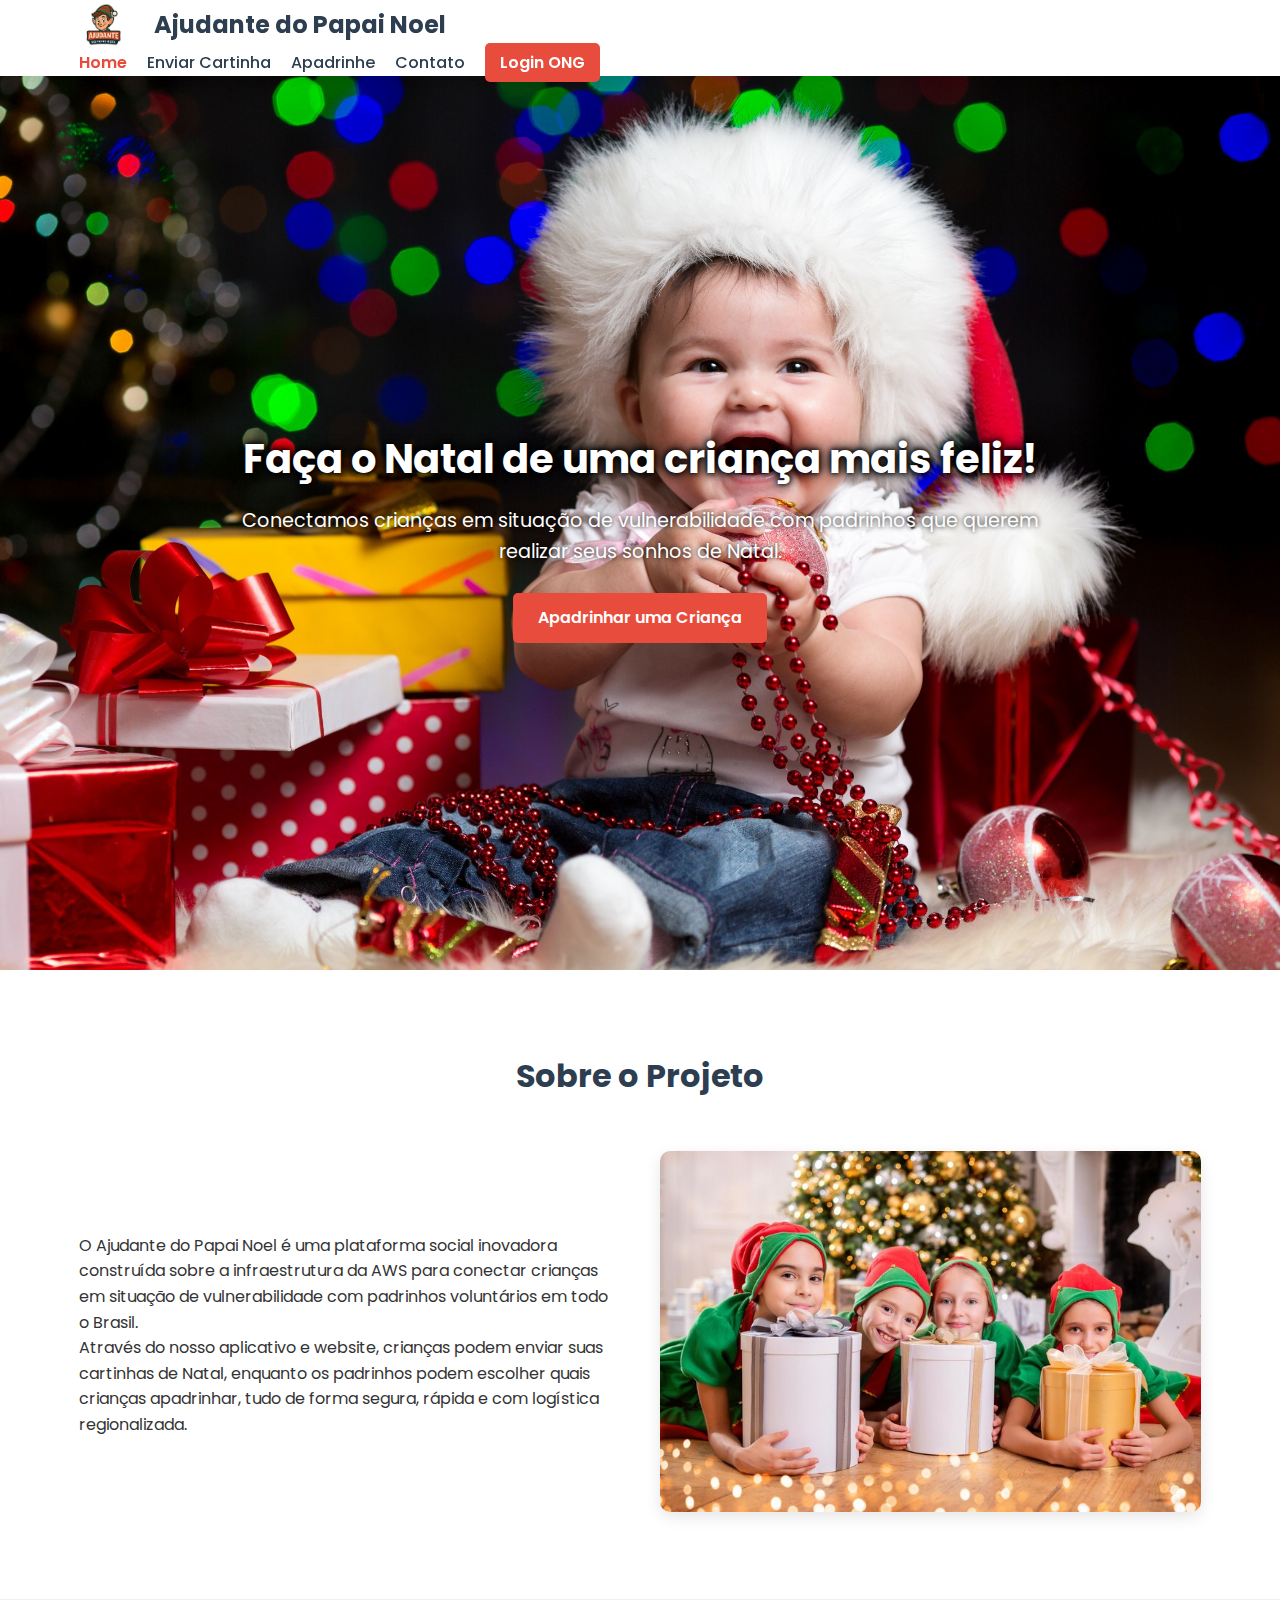
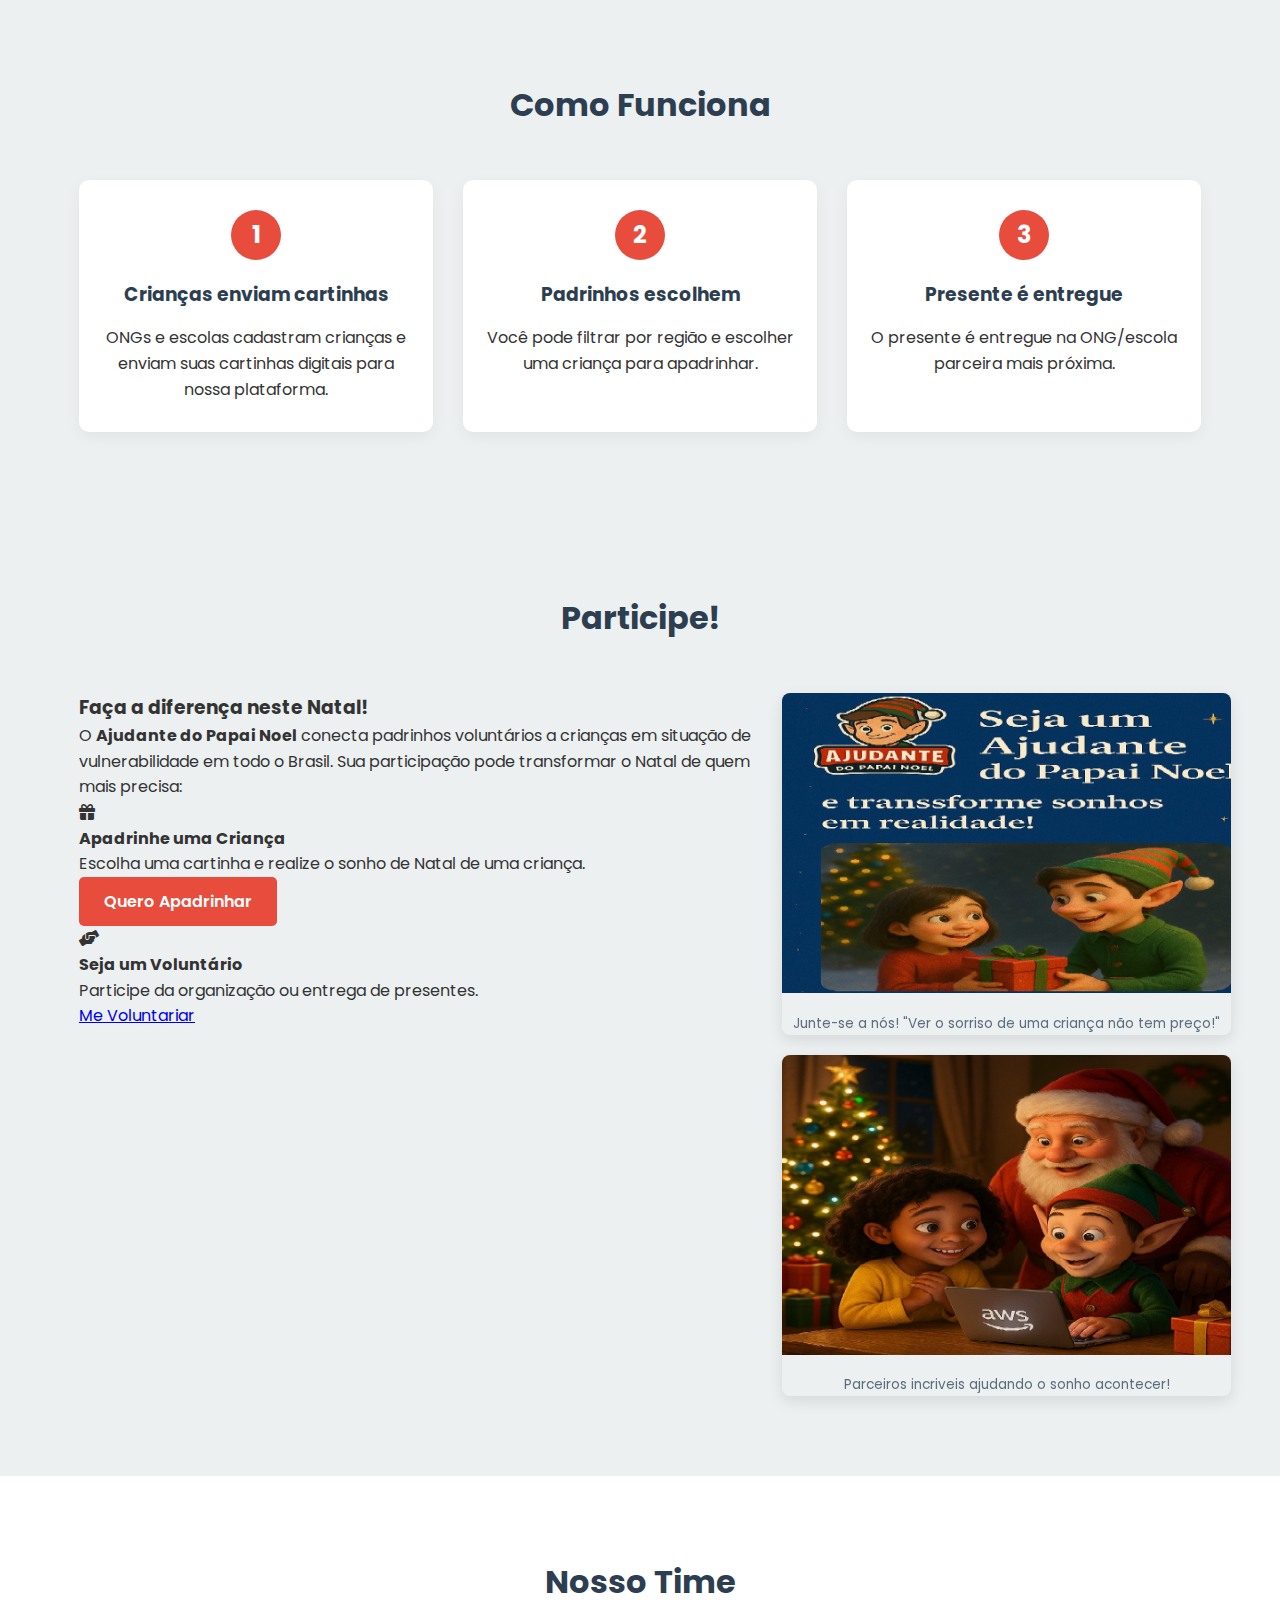
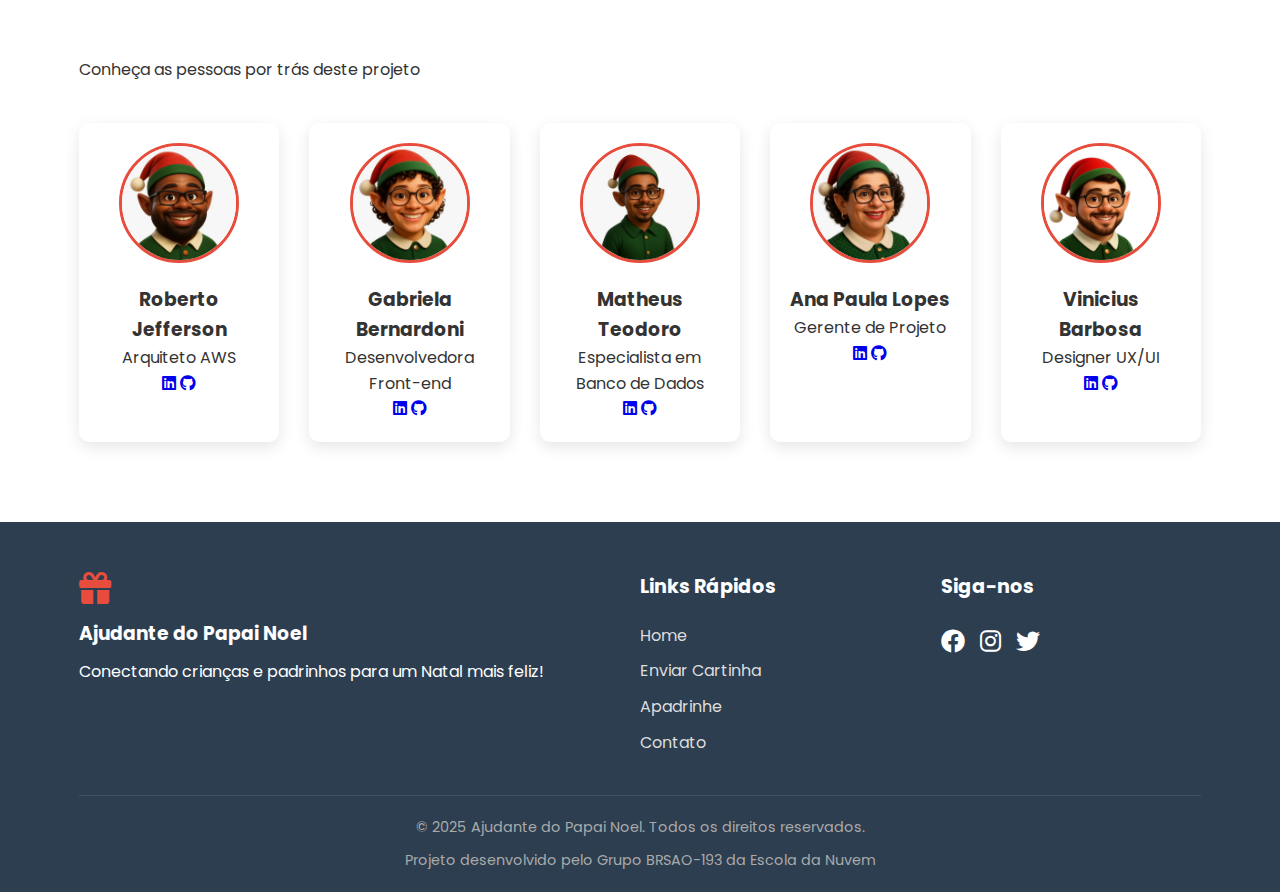
<file: index.html>
<!DOCTYPE html>
<html lang="pt-BR">
<head>
    <meta charset="UTF-8">
    <meta name="viewport" content="width=device-width, initial-scale=1.0">
    <title>Ajudante do Papai Noel</title>
    <link rel="stylesheet" href="styles/main.css">
    <link href="https://fonts.googleapis.com/css2?family=Poppins:wght@300;400;600;700&display=swap" rel="stylesheet">
    <link rel="stylesheet" href="https://cdnjs.cloudflare.com/ajax/libs/font-awesome/6.0.0-beta3/css/all.min.css">
    <link rel="icon" href="data:image/svg+xml,<svg xmlns='http://www.w3.org/2000/svg' viewBox='0 0 100 100'><text y='.9em' font-size='90'>🎅</text></svg>">
    <style>
        /* Estilos adicionais */
        .logo img {
            height: 50px;
            margin-right: 15px;
        }
        .hero-content {
            padding-top: 30px; /* Ajuste para baixar o texto */
        }
        .team-grid {
            display: grid;
            grid-template-columns: repeat(auto-fit, minmax(200px, 1fr));
            gap: 30px;
            margin-top: 40px;
        }
        .team-member {
            text-align: center;
            background: white;
            padding: 20px;
            border-radius: 10px;
            box-shadow: 0 5px 15px rgba(0,0,0,0.1);
        }
        .team-member img {
            width: 120px;
            height: 120px;
            border-radius: 50%;
            object-fit: cover;
            margin-bottom: 15px;
            border: 3px solid #e74c3c;
        }
    </style>
</head>
<body>
    <header>
        <div class="container">
            <div class="logo">
                <img src="../images/logo.png" alt="Logo Ajudante do Papai Noel">
                <h1>Ajudante do Papai Noel</h1>
            </div>
            <nav>
                <ul>
                    <li><a href="../index.html">Home</a></li>
                    <li><a href="../cartinha.html">Enviar Cartinha</a></li>
                    <li><a href="../apadrinhar.html">Apadrinhe</a></li>
                    <li><a href="../contato.html">Contato</a></li>
                    <li><a href="ong/login.html" class="btn-login">Login ONG</a></li>
                </ul>
            </nav>
            <div class="mobile-menu">
                <i class="fas fa-bars"></i>
            </div>
        </div>
    </header>

    <section class="hero" style="background-image: url('images/hero-bg.jpg')">
        <div class="container">
            <div class="hero-content">
                <h2>Faça o Natal de uma criança mais feliz!</h2>
                <p>Conectamos crianças em situação de vulnerabilidade com padrinhos que querem realizar seus sonhos de Natal.</p>
                <a href="apadrinhar.html" class="btn-primary">Apadrinhar uma Criança</a>
            </div>
        </div>
    </section>

    <section id="sobre" class="section">
        <div class="container">
            <h2>Sobre o Projeto</h2>
            <div class="about-content">
                <div class="about-text">
                    <p>O Ajudante do Papai Noel é uma plataforma social inovadora construída sobre a infraestrutura da AWS para conectar crianças em situação de vulnerabilidade com padrinhos voluntários em todo o Brasil.</p>
                    <p>Através do nosso aplicativo e website, crianças podem enviar suas cartinhas de Natal, enquanto os padrinhos podem escolher quais crianças apadrinhar, tudo de forma segura, rápida e com logística regionalizada.</p>
                </div>
                <div class="about-image">
                    <img src="images/children.jpg" alt="Crianças felizes">
                </div>
            </div>
        </div>
    </section>

    <section id="como-funciona" class="section bg-light">
        <div class="container">
            <h2>Como Funciona</h2>
            <div class="steps">
                <div class="step">
                    <div class="step-number">1</div>
                    <h3>Crianças enviam cartinhas</h3>
                    <p>ONGs e escolas cadastram crianças e enviam suas cartinhas digitais para nossa plataforma.</p>
                </div>
                <div class="step">
                    <div class="step-number">2</div>
                    <h3>Padrinhos escolhem</h3>
                    <p>Você pode filtrar por região e escolher uma criança para apadrinhar.</p>
                </div>
                <div class="step">
                    <div class="step-number">3</div>
                    <h3>Presente é entregue</h3>
                    <p>O presente é entregue na ONG/escola parceira mais próxima.</p>
                </div>
            </div>
        </div>
    </section>

   <section id="participe" class="section bg-light">
    <div class="container">
        <h2>Participe!</h2>
        <div class="participate-content">
            <div class="participate-grid">
                <!-- Coluna de texto (60% width) -->
                <div class="participate-text">
                    <h3>Faça a diferença neste Natal!</h3>
                    <p>O <strong>Ajudante do Papai Noel</strong> conecta padrinhos voluntários a crianças em situação de vulnerabilidade em todo o Brasil. Sua participação pode transformar o Natal de quem mais precisa:</p>
                    
                    <div class="participate-options">
                        <div class="option">
                            <i class="fas fa-gift"></i>
                            <h4>Apadrinhe uma Criança</h4>
                            <p>Escolha uma cartinha e realize o sonho de Natal de uma criança.</p>
                            <a href="apadrinhar.html" class="btn-primary">Quero Apadrinhar</a>
                        </div>
                        
                        <div class="option">
                            <i class="fas fa-hands-helping"></i>
                            <h4>Seja um Voluntário</h4>
                            <p>Participe da organização ou entrega de presentes.</p>
                            <a href="contato.html" class="btn-outline">Me Voluntariar</a>
                        </div>
                    </div>
                </div>

                <!-- Coluna de imagens (40% width) -->
                <div class="participate-images">
                    <div class="image-container">
                        <img src="images/participar-1.jpg" alt="Padrinho entregando presente" 
                             style="height: 300px; width: auto; object-fit: cover; object-position: center;">
                        <p class="image-caption">Junte-se a nós! "Ver o sorriso de uma criança não tem preço!"</p>
                    </div>
                    <div class="image-container">
                        <img src="images/participar-2.jpg" alt="Voluntários organizando presentes"
                             style="height: 300px; width: auto; object-fit: cover; object-position: center;">
                        <p class="image-caption">Parceiros incriveis ajudando o sonho acontecer!</p>
                    </div>
                </div>
            </div>
        </div>
    </div>
</section>

    <section id="equipe" class="section">
        <div class="container">
            <h2>Nosso Time</h2>
            <p class="subtitle">Conheça as pessoas por trás deste projeto</p>
            
            <div class="team-grid">
                <!-- Membro 1 -->
                <div class="team-member">
                    <img src="images/team1.jpg" alt="Roberto">
                    <h3>Roberto Jefferson</h3>
                    <p>Arquiteto AWS</p>
                    <div class="social-links">
                        <a href="#"><i class="fab fa-linkedin"></i></a>
                        <a href="#"><i class="fab fa-github"></i></a>
                    </div>
                </div>
                
                <!-- Membro 2 -->
                <div class="team-member">
                    <img src="images/team2.jpg" alt="Gabriela">
                    <h3>Gabriela Bernardoni</h3>
                    <p>Desenvolvedora Front-end</p>
                    <div class="social-links">
                        <a href="#"><i class="fab fa-linkedin"></i></a>
                        <a href="#"><i class="fab fa-github"></i></a>
                    </div>
                </div>
                
                <!-- Membro 3 -->
                <div class="team-member">
                    <img src="images/team3.jpg" alt="Matheus">
                    <h3>Matheus Teodoro</h3>
                    <p>Especialista em Banco de Dados</p>
                    <div class="social-links">
                        <a href="#"><i class="fab fa-linkedin"></i></a>
                        <a href="#"><i class="fab fa-github"></i></a>
                    </div>
                </div>
                
                <!-- Membro 4 -->
                <div class="team-member">
                    <img src="images/team4.jpg" alt="Ana Paula">
                    <h3>Ana Paula Lopes</h3>
                    <p>Gerente de Projeto</p>
                    <div class="social-links">
                        <a href="#"><i class="fab fa-linkedin"></i></a>
                        <a href="#"><i class="fab fa-github"></i></a>
                    </div>
                </div>
                
                <!-- Membro 5 -->
                <div class="team-member">
                    <img src="images/team5.jpg" alt="Vinicius">
                    <h3>Vinicius Barbosa</h3>
                    <p>Designer UX/UI</p>
                    <div class="social-links">
                        <a href="#"><i class="fab fa-linkedin"></i></a>
                        <a href="#"><i class="fab fa-github"></i></a>
                    </div>
                </div>
            </div>
        </div>
    </section>

    <footer>
        <div class="container">
            <div class="footer-content">
                <div class="footer-logo">
                    <i class="fas fa-gift"></i>
                    <h3>Ajudante do Papai Noel</h3>
                    <p>Conectando crianças e padrinhos para um Natal mais feliz!</p>
                </div>
                <div class="footer-links">
                    <h4>Links Rápidos</h4>
                    <ul>
                        <li><a href="index.html">Home</a></li>
                        <li><a href="cartinha.html">Enviar Cartinha</a></li>
                        <li><a href="apadrinhar.html">Apadrinhe</a></li>
                        <li><a href="contato.html">Contato</a></li>
                    </ul>
                </div>
                <div class="footer-social">
                    <h4>Siga-nos</h4>
                    <div class="social-icons">
                        <a href="#"><i class="fab fa-facebook"></i></a>
                        <a href="#"><i class="fab fa-instagram"></i></a>
                        <a href="#"><i class="fab fa-twitter"></i></a>
                    </div>
                </div>
            </div>
            <div class="footer-bottom">
                <p>&copy; 2025 Ajudante do Papai Noel. Todos os direitos reservados.</p>
                <p>Projeto desenvolvido pelo Grupo BRSAO-193 da Escola da Nuvem</p>
            </div>
        </div>
    </footer>

    <script src="scripts/main.js"></script>
</body>
</html>
</file>
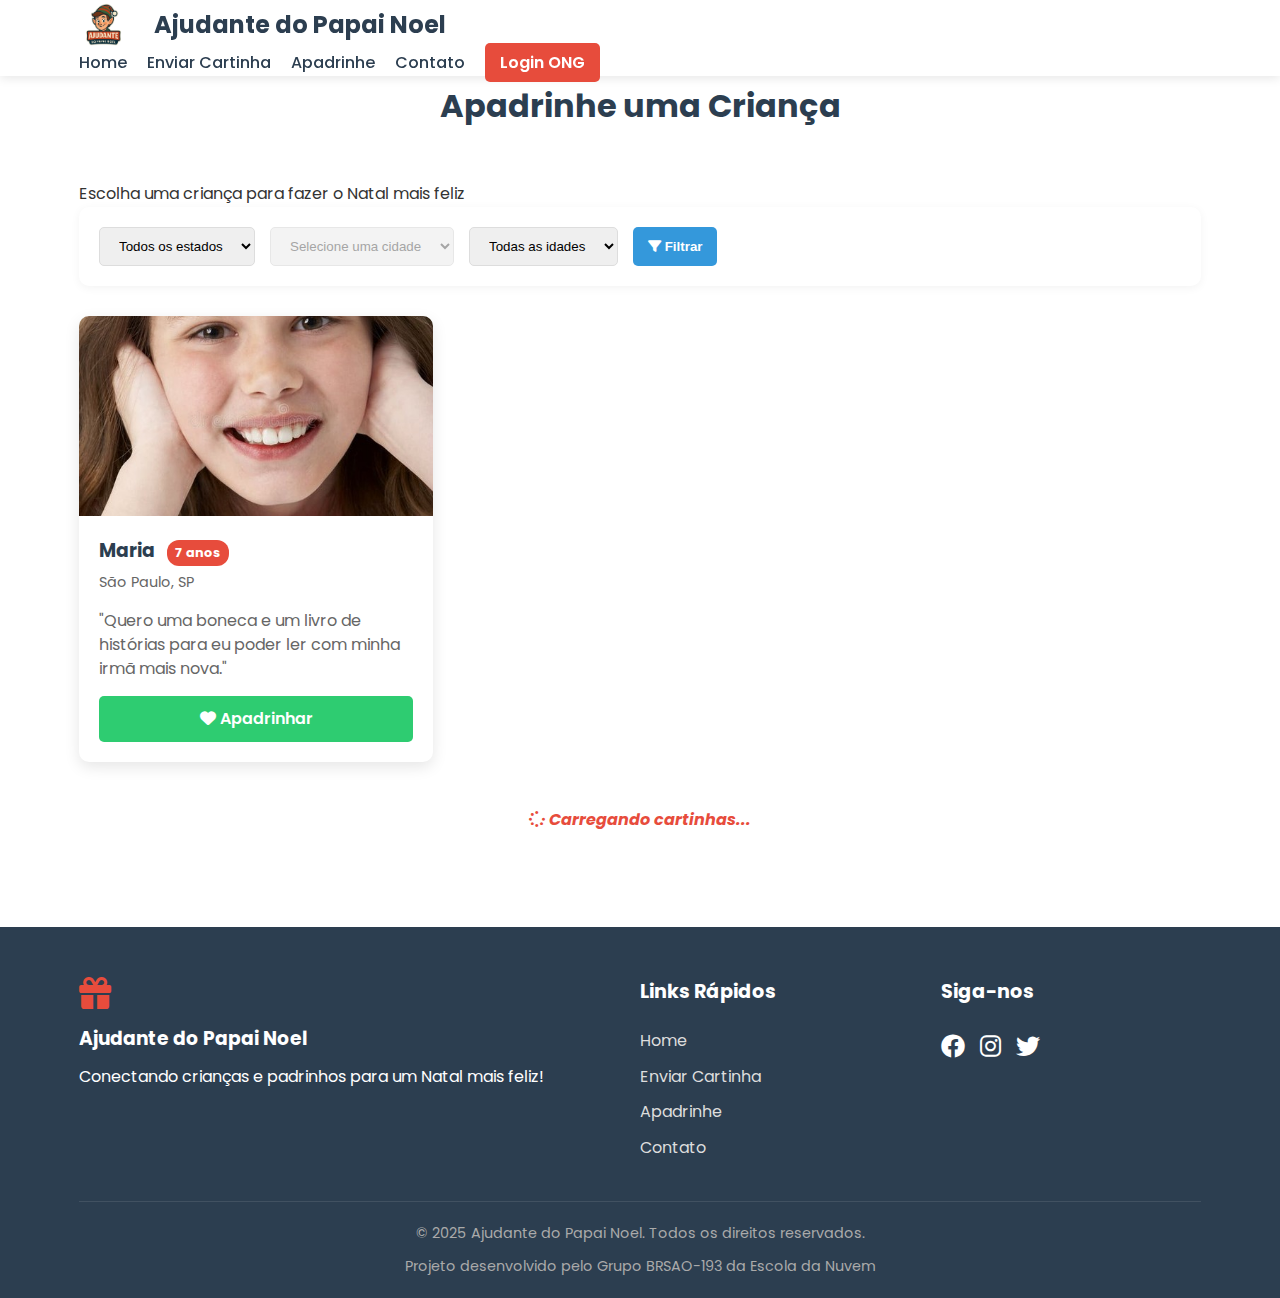
<file: apadrinhar.html>
<!DOCTYPE html>
<html lang="pt-BR">
<head>
    <meta charset="UTF-8">
    <meta name="viewport" content="width=device-width, initial-scale=1.0">
    <title>Apadrinhar - Ajudante do Papai Noel</title>
    <link rel="stylesheet" href="styles/main.css">
    <link href="https://fonts.googleapis.com/css2?family=Poppins:wght@300;400;600;700&display=swap" rel="stylesheet">
    <link rel="stylesheet" href="https://cdnjs.cloudflare.com/ajax/libs/font-awesome/6.0.0-beta3/css/all.min.css">
    <link rel="icon" href="data:image/svg+xml,<svg xmlns='http://www.w3.org/2000/svg' viewBox='0 0 100 100'><text y='.9em' font-size='90'>🎅</text></svg>">
    <style>
        /* Estilos específicos para a página de apadrinhamento */
        /* Estilos adicionais */
        .logo img {
            height: 50px;
            margin-right: 15px;
        }
        .hero-content {
            padding-top: 30px; /* Ajuste para baixar o texto */
        }
        .team-grid {
            display: grid;
            grid-template-columns: repeat(auto-fit, minmax(200px, 1fr));
            gap: 30px;
            margin-top: 40px;
        }
        .team-member {
            text-align: center;
            background: white;
            padding: 20px;
            border-radius: 10px;
            box-shadow: 0 5px 15px rgba(0,0,0,0.1);
        }
        .team-member img {
            width: 120px;
            height: 120px;
            border-radius: 50%;
            object-fit: cover;
            margin-bottom: 15px;
            border: 3px solid #e74c3c;
        }
        .child-card {
            background: white;
            border-radius: 10px;
            overflow: hidden;
            box-shadow: 0 5px 15px rgba(0,0,0,0.1);
            transition: transform 0.3s, box-shadow 0.3s;
        }
        .child-card:hover {
            transform: translateY(-5px);
            box-shadow: 0 8px 25px rgba(0,0,0,0.15);
        }
        .child-image {
            height: 200px;
            background-color: #f8f9fa;
            display: flex;
            align-items: center;
            justify-content: center;
            overflow: hidden;
        }
        .child-image img {
            width: 100%;
            height: 100%;
            object-fit: cover;
        }
        .child-info {
            padding: 20px;
        }
        .child-info h3 {
            color: #2c3e50;
            margin-bottom: 5px;
        }
        .child-age {
            display: inline-block;
            background: #e74c3c;
            color: white;
            padding: 3px 8px;
            border-radius: 12px;
            font-size: 0.8rem;
            margin-left: 8px;
        }
        .child-location {
            color: #7f8c8d;
            margin-bottom: 10px;
            font-size: 0.9rem;
        }
        .child-wish {
            margin-bottom: 15px;
            line-height: 1.5;
        }
        .btn-apadrinhar {
            display: block;
            width: 100%;
            background: #2ecc71;
            color: white;
            text-align: center;
            padding: 10px;
            border-radius: 5px;
            text-decoration: none;
            font-weight: 600;
            transition: background 0.3s;
        }
        .btn-apadrinhar:hover {
            background: #27ae60;
        }
        .filter-container {
            background: white;
            padding: 20px;
            border-radius: 10px;
            box-shadow: 0 2px 10px rgba(0,0,0,0.05);
            margin-bottom: 30px;
        }
        .filter-group {
            display: flex;
            gap: 15px;
            flex-wrap: wrap;
        }
        .filter-group select, .filter-group button {
            padding: 10px 15px;
            border-radius: 5px;
            border: 1px solid #ddd;
        }
        .filter-group button {
            background: #3498db;
            color: white;
            border: none;
            cursor: pointer;
        }
    </style>
</head>
<body>
    <header>
        <div class="container">
            <div class="logo">
                <img src="../images/logo.png" alt="Logo Ajudante do Papai Noel">
                <h1>Ajudante do Papai Noel</h1>
            </div>
            <nav>
                <ul>
                    <li><a href="../index.html">Home</a></li>
                    <li><a href="../cartinha.html">Enviar Cartinha</a></li>
                    <li><a href="../apadrinhar.html">Apadrinhe</a></li>
                    <li><a href="../contato.html">Contato</a></li>
                    <li><a href="ong/login.html" class="btn-login">Login ONG</a></li>
                </ul>
            </nav>
            <div class="mobile-menu">
                <i class="fas fa-bars"></i>
            </div>
        </div>
    </header>

    <section class="section">
        <div class="container">
            <h2>Apadrinhe uma Criança</h2>
            <p class="subtitle">Escolha uma criança para fazer o Natal mais feliz</p>
            
            <div class="filter-container">
                <div class="filter-group">
                    <select id="filtro-estado">
                        <option value="">Todos os estados</option>
                        <option value="SP">São Paulo</option>
                        <option value="RJ">Rio de Janeiro</option>
                        <option value="MG">Minas Gerais</option>
                        <!-- Outros estados -->
                    </select>
                    
                    <select id="filtro-cidade" disabled>
                        <option value="">Selecione uma cidade</option>
                    </select>
                    
                    <select id="filtro-idade">
                        <option value="">Todas as idades</option>
                        <option value="3-5">3 a 5 anos</option>
                        <option value="6-8">6 a 8 anos</option>
                        <option value="9-12">9 a 12 anos</option>
                    </select>
                    
                    <button id="btn-filtrar" class="btn-primary">
                        <i class="fas fa-filter"></i> Filtrar
                    </button>
                </div>
            </div>

            <div class="children-grid">
                <!-- Cartão de exemplo - os dados reais virão do DynamoDB via API -->
                <div class="child-card">
                    <div class="child-image">
                        <img src="images/child1.jpg" alt="Maria">
                    </div>
                    <div class="child-info">
                        <h3>Maria <span class="child-age">7 anos</span></h3>
                        <p class="child-location">São Paulo, SP</p>
                        <p class="child-wish">"Quero uma boneca e um livro de histórias para eu poder ler com minha irmã mais nova."</p>
                        <a href="#" class="btn-apadrinhar">
                            <i class="fas fa-heart"></i> Apadrinhar
                        </a>
                    </div>
                </div>
                
                <!-- Mais cartões serão carregados dinamicamente via JavaScript -->
                <div class="loading">
                    <i class="fas fa-spinner fa-spin"></i> Carregando cartinhas...
                </div>
            </div>
        </div>
    </section>

    <footer>
        <div class="container">
            <div class="footer-content">
                <div class="footer-logo">
                    <i class="fas fa-gift"></i>
                    <h3>Ajudante do Papai Noel</h3>
                    <p>Conectando crianças e padrinhos para um Natal mais feliz!</p>
                </div>
                <div class="footer-links">
                    <h4>Links Rápidos</h4>
                    <ul>
                        <li><a href="index.html">Home</a></li>
                        <li><a href="cartinha.html">Enviar Cartinha</a></li>
                        <li><a href="apadrinhar.html">Apadrinhe</a></li>
                        <li><a href="contato.html">Contato</a></li>
                    </ul>
                </div>
                <div class="footer-social">
                    <h4>Siga-nos</h4>
                    <div class="social-icons">
                        <a href="#"><i class="fab fa-facebook"></i></a>
                        <a href="#"><i class="fab fa-instagram"></i></a>
                        <a href="#"><i class="fab fa-twitter"></i></a>
                    </div>
                </div>
            </div>
            <div class="footer-bottom">
                <p>&copy; 2025 Ajudante do Papai Noel. Todos os direitos reservados.</p>
                <p>Projeto desenvolvido pelo Grupo BRSAO-193 da Escola da Nuvem</p>
            </div>
        </div>
    </footer>

    <script src="scripts/apadrinhar.js"></script>
</body>
</html>
</file>
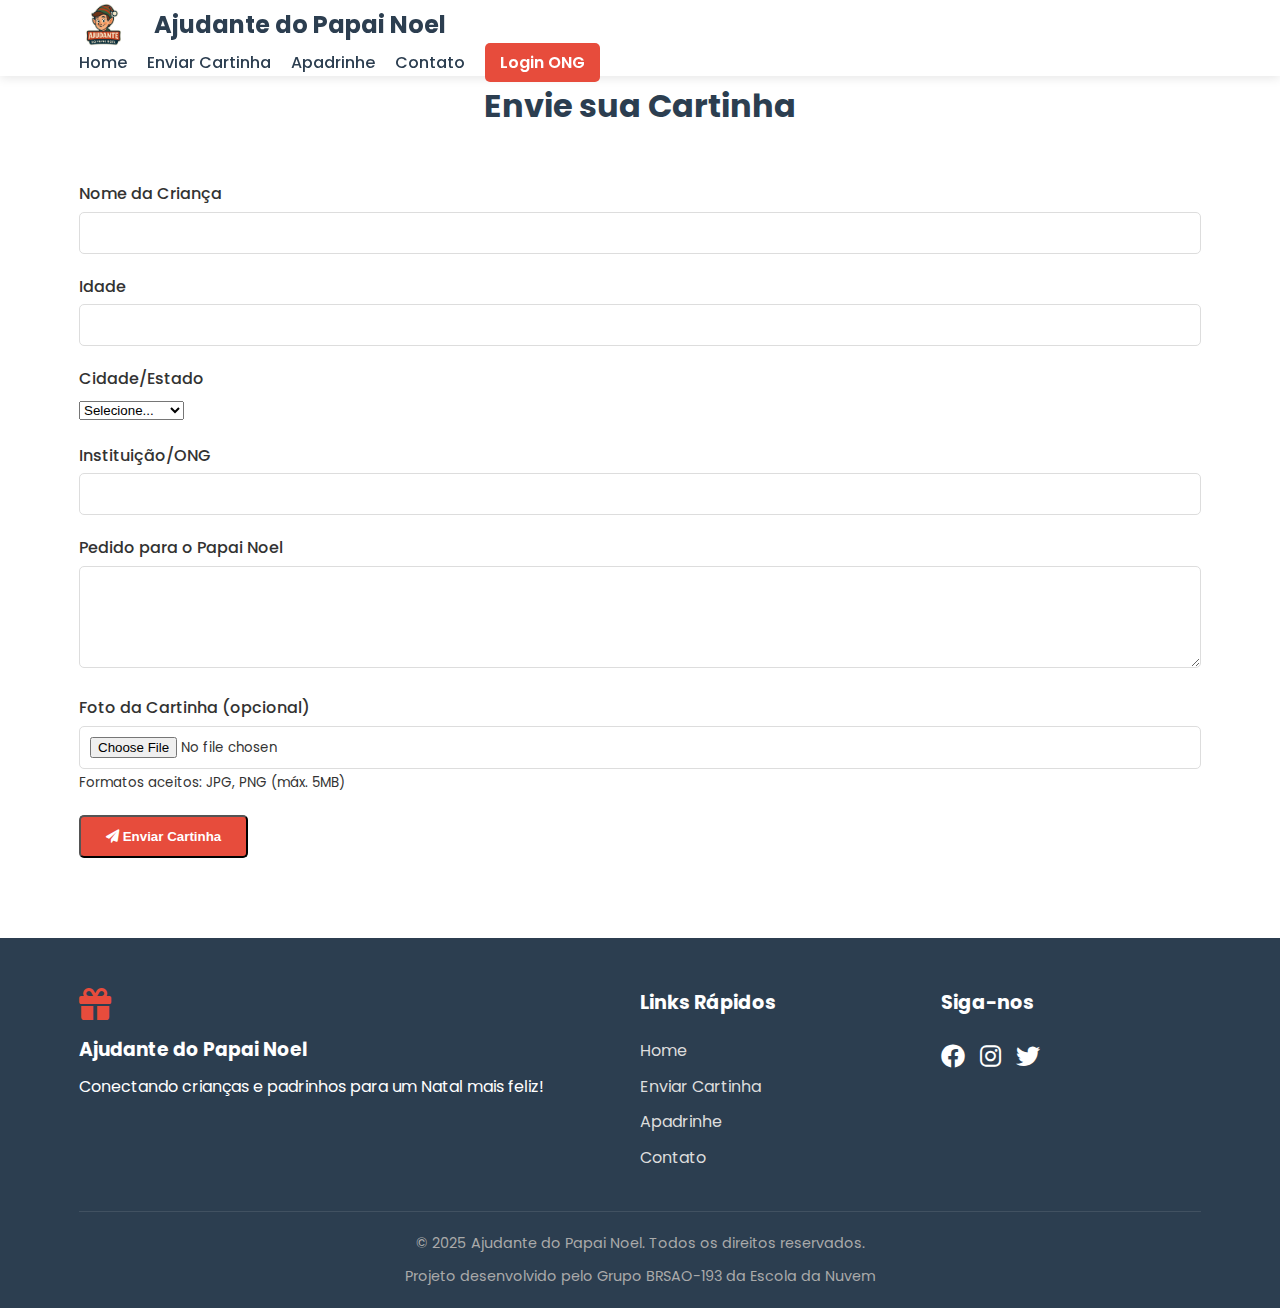
<file: cartinha.html>
<!DOCTYPE html>
<html lang="pt-BR">
<head>
    <meta charset="UTF-8">
    <meta name="viewport" content="width=device-width, initial-scale=1.0">
    <title>Enviar Cartinha - Ajudante do Papai Noel</title>
    <link rel="stylesheet" href="styles/main.css">
    <link href="https://fonts.googleapis.com/css2?family=Poppins:wght@300;400;600;700&display=swap" rel="stylesheet">
    <link rel="stylesheet" href="https://cdnjs.cloudflare.com/ajax/libs/font-awesome/6.0.0-beta3/css/all.min.css">
    <link rel="icon" href="data:image/svg+xml,<svg xmlns='http://www.w3.org/2000/svg' viewBox='0 0 100 100'><text y='.9em' font-size='90'>🎅</text></svg>">
    <style>
        /* Estilos específicos para a página de apadrinhamento */
        /* Estilos adicionais */
        .logo img {
            height: 50px;
            margin-right: 15px;
        }
        .hero-content {
            padding-top: 30px; /* Ajuste para baixar o texto */
        }
        .team-grid {
            display: grid;
            grid-template-columns: repeat(auto-fit, minmax(200px, 1fr));
            gap: 30px;
            margin-top: 40px;
        }
        .team-member {
            text-align: center;
            background: white;
            padding: 20px;
            border-radius: 10px;
            box-shadow: 0 5px 15px rgba(0,0,0,0.1);
        }
        .team-member img {
            width: 120px;
            height: 120px;
            border-radius: 50%;
            object-fit: cover;
            margin-bottom: 15px;
            border: 3px solid #e74c3c;
        }
        .child-card {
            background: white;
            border-radius: 10px;
            overflow: hidden;
            box-shadow: 0 5px 15px rgba(0,0,0,0.1);
            transition: transform 0.3s, box-shadow 0.3s;
        }
        .child-card:hover {
            transform: translateY(-5px);
            box-shadow: 0 8px 25px rgba(0,0,0,0.15);
        }
        .child-image {
            height: 200px;
            background-color: #f8f9fa;
            display: flex;
            align-items: center;
            justify-content: center;
            overflow: hidden;
        }
        .child-image img {
            width: 100%;
            height: 100%;
            object-fit: cover;
        }
        .child-info {
            padding: 20px;
        }
        .child-info h3 {
            color: #2c3e50;
            margin-bottom: 5px;
        }
        .child-age {
            display: inline-block;
            background: #e74c3c;
            color: white;
            padding: 3px 8px;
            border-radius: 12px;
            font-size: 0.8rem;
            margin-left: 8px;
        }
        .child-location {
            color: #7f8c8d;
            margin-bottom: 10px;
            font-size: 0.9rem;
        }
        .child-wish {
            margin-bottom: 15px;
            line-height: 1.5;
        }
        .btn-apadrinhar {
            display: block;
            width: 100%;
            background: #2ecc71;
            color: white;
            text-align: center;
            padding: 10px;
            border-radius: 5px;
            text-decoration: none;
            font-weight: 600;
            transition: background 0.3s;
        }
        .btn-apadrinhar:hover {
            background: #27ae60;
        }
        .filter-container {
            background: white;
            padding: 20px;
            border-radius: 10px;
            box-shadow: 0 2px 10px rgba(0,0,0,0.05);
            margin-bottom: 30px;
        }
        .filter-group {
            display: flex;
            gap: 15px;
            flex-wrap: wrap;
        }
        .filter-group select, .filter-group button {
            padding: 10px 15px;
            border-radius: 5px;
            border: 1px solid #ddd;
        }
        .filter-group button {
            background: #3498db;
            color: white;
            border: none;
            cursor: pointer;
        }
    </style>
</head>
<body>
    <header>
        <div class="container">
            <div class="logo">
                <img src="../images/logo.png" alt="Logo Ajudante do Papai Noel">
                <h1>Ajudante do Papai Noel</h1>
            </div>
            <nav>
                <ul>
                    <li><a href="../index.html">Home</a></li>
                    <li><a href="../cartinha.html">Enviar Cartinha</a></li>
                    <li><a href="../apadrinhar.html">Apadrinhe</a></li>
                    <li><a href="../contato.html">Contato</a></li>
                    <li><a href="ong/login.html" class="btn-login">Login ONG</a></li>
                </ul>
            </nav>
            <div class="mobile-menu">
                <i class="fas fa-bars"></i>
            </div>
        </div>
    </header>

    <section class="section">
        <div class="container">
            <h2>Envie sua Cartinha</h2>
            <div class="form-container">
                <form id="form-cartinha">
                    <div class="form-group">
                        <label for="nome">Nome da Criança</label>
                        <input type="text" id="nome" name="nome" required>
                    </div>
                    
                    <div class="form-group">
                        <label for="idade">Idade</label>
                        <input type="number" id="idade" name="idade" min="3" max="12" required>
                    </div>

                    <div class="form-group">
                        <label for="cidade">Cidade/Estado</label>
                        <select id="cidade" name="cidade" required>
                            <option value="">Selecione...</option>
                            <option value="SP-São Paulo">São Paulo/SP</option>
                            <!-- Outras cidades -->
                        </select>
                    </div>

                    <div class="form-group">
                        <label for="instituicao">Instituição/ONG</label>
                        <input type="text" id="instituicao" name="instituicao" required>
                    </div>

                    <div class="form-group">
                        <label for="presente">Pedido para o Papai Noel</label>
                        <textarea id="presente" name="presente" rows="4" required></textarea>
                    </div>

                    <div class="form-group">
                        <label for="foto">Foto da Cartinha (opcional)</label>
                        <input type="file" id="foto" name="foto" accept="image/*">
                        <small>Formatos aceitos: JPG, PNG (máx. 5MB)</small>
                    </div>

                    <button type="submit" class="btn-primary">
                        <i class="fas fa-paper-plane"></i> Enviar Cartinha
                    </button>
                </form>
            </div>
        </div>
    </section>

    <footer>
        <div class="container">
            <div class="footer-content">
                <div class="footer-logo">
                    <i class="fas fa-gift"></i>
                    <h3>Ajudante do Papai Noel</h3>
                    <p>Conectando crianças e padrinhos para um Natal mais feliz!</p>
                </div>
                <div class="footer-links">
                    <h4>Links Rápidos</h4>
                    <ul>
                        <li><a href="index.html">Home</a></li>
                        <li><a href="cartinha.html">Enviar Cartinha</a></li>
                        <li><a href="apadrinhar.html">Apadrinhe</a></li>
                        <li><a href="contato.html">Contato</a></li>
                    </ul>
                </div>
                <div class="footer-social">
                    <h4>Siga-nos</h4>
                    <div class="social-icons">
                        <a href="#"><i class="fab fa-facebook"></i></a>
                        <a href="#"><i class="fab fa-instagram"></i></a>
                        <a href="#"><i class="fab fa-twitter"></i></a>
                    </div>
                </div>
            </div>
            <div class="footer-bottom">
                <p>&copy; 2025 Ajudante do Papai Noel. Todos os direitos reservados.</p>
                <p>Projeto desenvolvido pelo Grupo BRSAO-193 da Escola da Nuvem</p>
            </div>
        </div>
    </footer>

    <script src="scripts/cartinha.js"></script>
</body>
</html>
</file>
<file: styles/main.css>
/* Variáveis */
:root {
    --primary-color: #e74c3c;
    --secondary-color: #3498db;
    --dark-color: #2c3e50;
    --light-color: #ecf0f1;
    --success-color: #2ecc71;
    --font-primary: 'Poppins', sans-serif;
}

/* Reset e Base */
* {
    margin: 0;
    padding: 0;
    box-sizing: border-box;
}

body {
    font-family: var(--font-primary);
    line-height: 1.6;
    color: #333;
    background-color: #fff;
}

.container {
    width: 90%;
    max-width: 1200px;
    margin: 0 auto;
    padding: 0 15px;
}

/* Header */
header {
    background-color: #fff;
    box-shadow: 0 2px 10px rgba(0, 0, 0, 0.1);
    position: fixed;
    width: 100%;
    top: 0;
    z-index: 1000;
}

.logo {
    display: flex;
    align-items: center;
    gap: 10px;
}

.logo i {
    color: var(--primary-color);
    font-size: 2rem;
}

.logo h1 {
    font-size: 1.5rem;
    color: var(--dark-color);
}

nav ul {
    display: flex;
    list-style: none;
    gap: 20px;
}

nav a {
    text-decoration: none;
    color: var(--dark-color);
    font-weight: 500;
    transition: color 0.3s;
}

nav a:hover {
    color: var(--primary-color);
}

.btn-login {
    background-color: var(--primary-color);
    color: white;
    padding: 8px 15px;
    border-radius: 5px;
    font-weight: 600;
}

.btn-login:hover {
    background-color: #c0392b;
    color: white;
}

.mobile-menu {
    display: none;
    font-size: 1.5rem;
    cursor: pointer;
}

/* Hero Section */
.hero {
    background: linear-gradient(rgba(0, 0, 0, 0.5), rgba(0, 0, 0, 0.5)), url('../images/hero-bg.jpg');
    background-size: cover;
    background-position: center;
    color: white;
    height: 100vh;
    display: flex;
    align-items: center;
    text-align: center;
    margin-top: 70px; /* Para compensar o header fixo */
}

.hero-content {
    max-width: 800px;
    margin: 0 auto;
}

.hero h2 {
    font-size: 2.5rem;
    margin-bottom: 20px;
}

.hero p {
    font-size: 1.2rem;
    margin-bottom: 30px;
}

.btn-primary {
    display: inline-block;
    background-color: var(--primary-color);
    color: white;
    padding: 12px 25px;
    border-radius: 5px;
    text-decoration: none;
    font-weight: 600;
    transition: background-color 0.3s;
}

.btn-primary:hover {
    background-color: #c0392b;
}

/* Sections */
.section {
    padding: 80px 0;
}

.section h2 {
    text-align: center;
    margin-bottom: 50px;
    font-size: 2rem;
    color: var(--dark-color);
}

.bg-light {
    background-color: var(--light-color);
}

/* About Section */
.about-content {
    display: flex;
    gap: 40px;
    align-items: center;
}

.about-text {
    flex: 1;
}

.about-image {
    flex: 1;
}

.about-image img {
    width: 100%;
    border-radius: 10px;
    box-shadow: 0 5px 15px rgba(0, 0, 0, 0.1);
}

/* Steps Section */
.steps {
    display: flex;
    justify-content: space-between;
    gap: 30px;
}

.step {
    flex: 1;
    text-align: center;
    padding: 30px 20px;
    background-color: white;
    border-radius: 10px;
    box-shadow: 0 5px 15px rgba(0, 0, 0, 0.05);
}

.step-number {
    width: 50px;
    height: 50px;
    background-color: var(--primary-color);
    color: white;
    border-radius: 50%;
    display: flex;
    align-items: center;
    justify-content: center;
    font-size: 1.5rem;
    font-weight: bold;
    margin: 0 auto 20px;
}

.step h3 {
    margin-bottom: 15px;
    color: var(--dark-color);
}

/* Apadrinhe Section */
.filter {
    margin-bottom: 30px;
    text-align: center;
}

.filter label {
    margin-right: 10px;
    font-weight: 500;
}

.filter select {
    padding: 8px 15px;
    border-radius: 5px;
    border: 1px solid #ddd;
}

.children-grid {
    display: grid;
    grid-template-columns: repeat(auto-fill, minmax(300px, 1fr));
    gap: 30px;
}

.child-card {
    background-color: white;
    border-radius: 10px;
    overflow: hidden;
    box-shadow: 0 5px 15px rgba(0, 0, 0, 0.05);
    transition: transform 0.3s;
}

.child-card:hover {
    transform: translateY(-5px);
}

.child-image {
    height: 200px;
    background-color: #eee;
    display: flex;
    align-items: center;
    justify-content: center;
}

.child-image img {
    max-width: 100%;
    max-height: 100%;
}

.child-info {
    padding: 20px;
}

.child-info h3 {
    margin-bottom: 10px;
    color: var(--dark-color);
}

.child-info p {
    margin-bottom: 15px;
    color: #666;
}

.child-age {
    display: inline-block;
    background-color: var(--light-color);
    padding: 3px 8px;
    border-radius: 3px;
    font-size: 0.8rem;
}

.btn-apadrinhar {
    display: block;
    width: 100%;
    background-color: var(--secondary-color);
    color: white;
    text-align: center;
    padding: 10px;
    border-radius: 5px;
    text-decoration: none;
    font-weight: 500;
    transition: background-color 0.3s;
}

.btn-apadrinhar:hover {
    background-color: #2980b9;
}

.loading {
    text-align: center;
    grid-column: 1 / -1;
    padding: 30px;
    font-style: italic;
    color: #666;
}

/* Contact Section */
.contact-content {
    display: flex;
    gap: 40px;
}

.contact-info {
    flex: 1;
}

.contact-info h3 {
    margin-bottom: 20px;
    color: var(--dark-color);
}

.contact-info p {
    margin-bottom: 15px;
    display: flex;
    align-items: center;
    gap: 10px;
}

.contact-form {
    flex: 1;
}

.form-group {
    margin-bottom: 20px;
}

.form-group label {
    display: block;
    margin-bottom: 5px;
    font-weight: 500;
}

.form-group input,
.form-group textarea {
    width: 100%;
    padding: 10px;
    border: 1px solid #ddd;
    border-radius: 5px;
    font-family: var(--font-primary);
}

.form-group textarea {
    resize: vertical;
    min-height: 100px;
}

/* Footer */
footer {
    background-color: var(--dark-color);
    color: white;
    padding: 50px 0 0;
}

.footer-content {
    display: flex;
    gap: 40px;
    margin-bottom: 30px;
}

.footer-logo {
    flex: 2;
}

.footer-logo i {
    font-size: 2rem;
    color: var(--primary-color);
    margin-bottom: 15px;
}

.footer-logo h3 {
    margin-bottom: 10px;
}

.footer-links {
    flex: 1;
}

.footer-links h4 {
    margin-bottom: 20px;
    font-size: 1.2rem;
}

.footer-links ul {
    list-style: none;
}

.footer-links li {
    margin-bottom: 10px;
}

.footer-links a {
    color: #ddd;
    text-decoration: none;
    transition: color 0.3s;
}

.footer-links a:hover {
    color: var(--primary-color);
}

.footer-social {
    flex: 1;
}

.footer-social h4 {
    margin-bottom: 20px;
    font-size: 1.2rem;
}

.social-icons {
    display: flex;
    gap: 15px;
}

.social-icons a {
    color: white;
    font-size: 1.5rem;
    transition: color 0.3s;
}

.social-icons a:hover {
    color: var(--primary-color);
}

.footer-bottom {
    text-align: center;
    padding: 20px 0;
    border-top: 1px solid rgba(255, 255, 255, 0.1);
    font-size: 0.9rem;
    color: #aaa;
}

.footer-bottom p:first-child {
    margin-bottom: 10px;
}

/* Responsividade */
@media (max-width: 992px) {
    .about-content,
    .contact-content {
        flex-direction: column;
    }
    
    .steps {
        flex-direction: column;
    }
    
    .step {
        margin-bottom: 20px;
    }
}

@media (max-width: 768px) {
    nav {
        display: none;
    }
    
    .mobile-menu {
        display: block;
    }
    
    .hero h2 {
        font-size: 2rem;
    }
    
    .footer-content {
        flex-direction: column;
    }
}

/* Animações */
@keyframes fadeIn {
    from {
        opacity: 0;
        transform: translateY(20px);
    }
    to {
        opacity: 1;
        transform: translateY(0);
    }
}

.section {
    animation: fadeIn 0.5s ease-out;
}
nav a.active {
    color: #e74c3c;
    font-weight: 600;
}
/* Adicione ao seu main.css */
.participate-grid {
    display: grid;
    grid-template-columns: 60% 40%; /* Proporção 60/40 */
    gap: 30px;
    align-items: start; /* Alinhar no topo */
}

.participate-images {
    display: flex;
    flex-direction: column;
    gap: 20px;
    position: sticky;
    top: 20px; /* Fixa durante scroll */
}

.image-container {
    border-radius: 8px;
    overflow: hidden;
    box-shadow: 0 5px 15px rgba(0,0,0,0.1);
}

.image-caption {
    margin-top: 12px;
    font-size: 0.85rem;
    color: #5d6d7e;
    text-align: center;
    padding: 0 10px;
}

/* Responsividade */
@media (max-width: 992px) {
    .participate-grid {
        grid-template-columns: 1fr;
    }
    .participate-images {
        margin-top: 40px;
        flex-direction: row;
        flex-wrap: wrap;
    }
    .image-container {
        flex: 1 1 300px;
    }
}

@media (max-width: 576px) {
    .participate-images {
        flex-direction: column;
    }
}
/* Estilos para o formulário de cartinha */
.loading {
    text-align: center;
    padding: 15px;
    color: #e74c3c;
    font-weight: bold;
}

.success-message {
    text-align: center;
    padding: 30px;
    animation: fadeIn 0.5s ease-out;
}

.success-message i {
    font-size: 4rem;
    color: #2ecc71;
    margin-bottom: 20px;
}

.success-message h3 {
    color: #2c3e50;
    margin-bottom: 10px;
}

@keyframes fadeIn {
    from { opacity: 0; transform: translateY(20px); }
    to { opacity: 1; transform: translateY(0); }
}
.hero-content h2 {
    color: white;
    text-shadow: 
        0 0 5px black,
        0 0 10px black,
        0 0 15px black; /* Efeito "glow" suave */
    font-weight: 700;
    font-size: 2.5rem;
    margin-bottom: 15px;
}

.hero-content p {
    color: white;
    text-shadow: 0 0 5px black;
    font-size: 1.2rem;
    margin-bottom: 25px;
}
</file>
